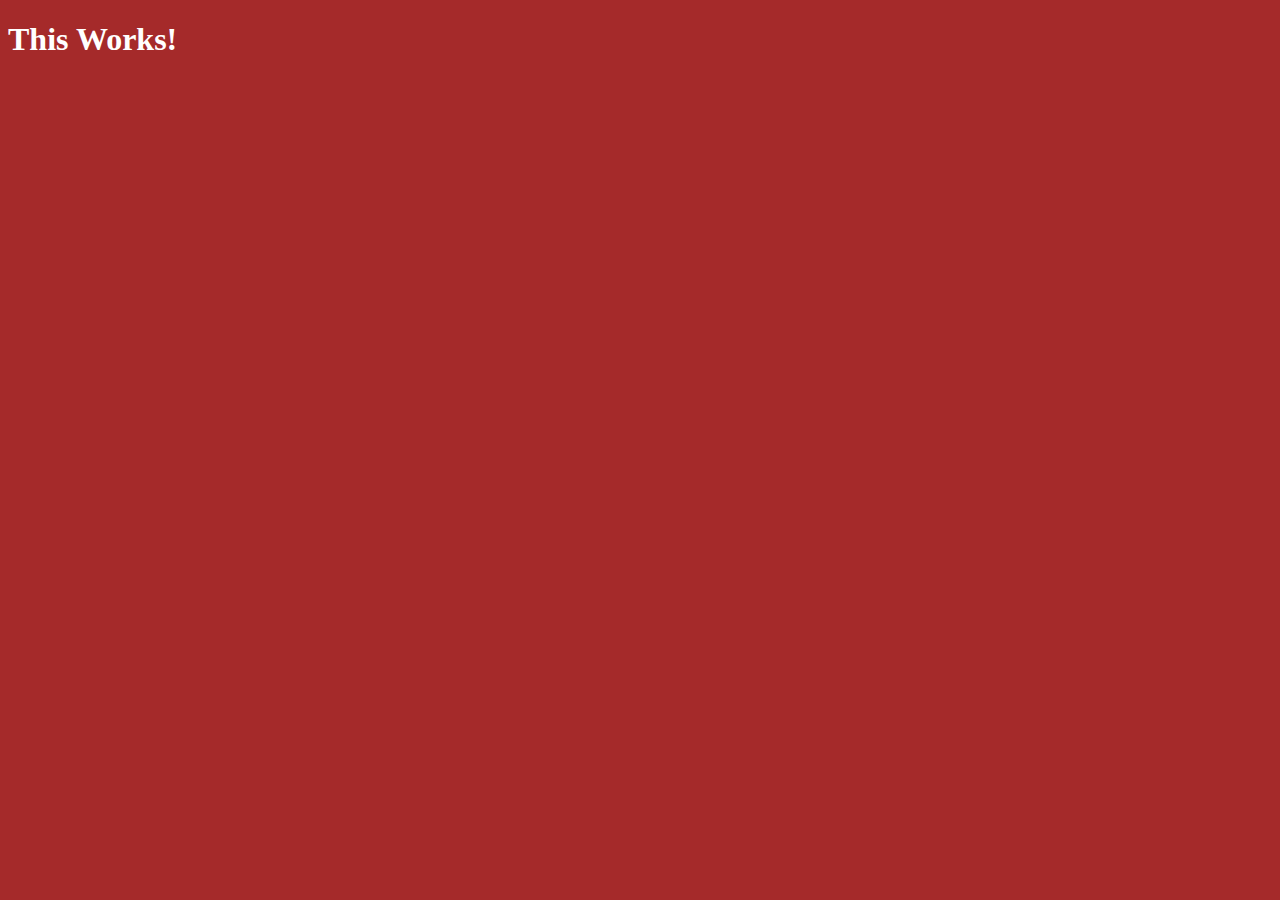
<file: v-js/day1/index.html>
<!DOCTYPE html>
<html lang="en">
<head>
    <meta charset="UTF-8">
    <meta name="viewport" content="width=device-width, initial-scale=1.0">
    <title>something</title>
    <link rel="stylesheet" href="index.css">
</head>
<body>
    <h1>This Works!</h1>
    <script src="index.js">
        
    </script>
</body>
</html>
</file>
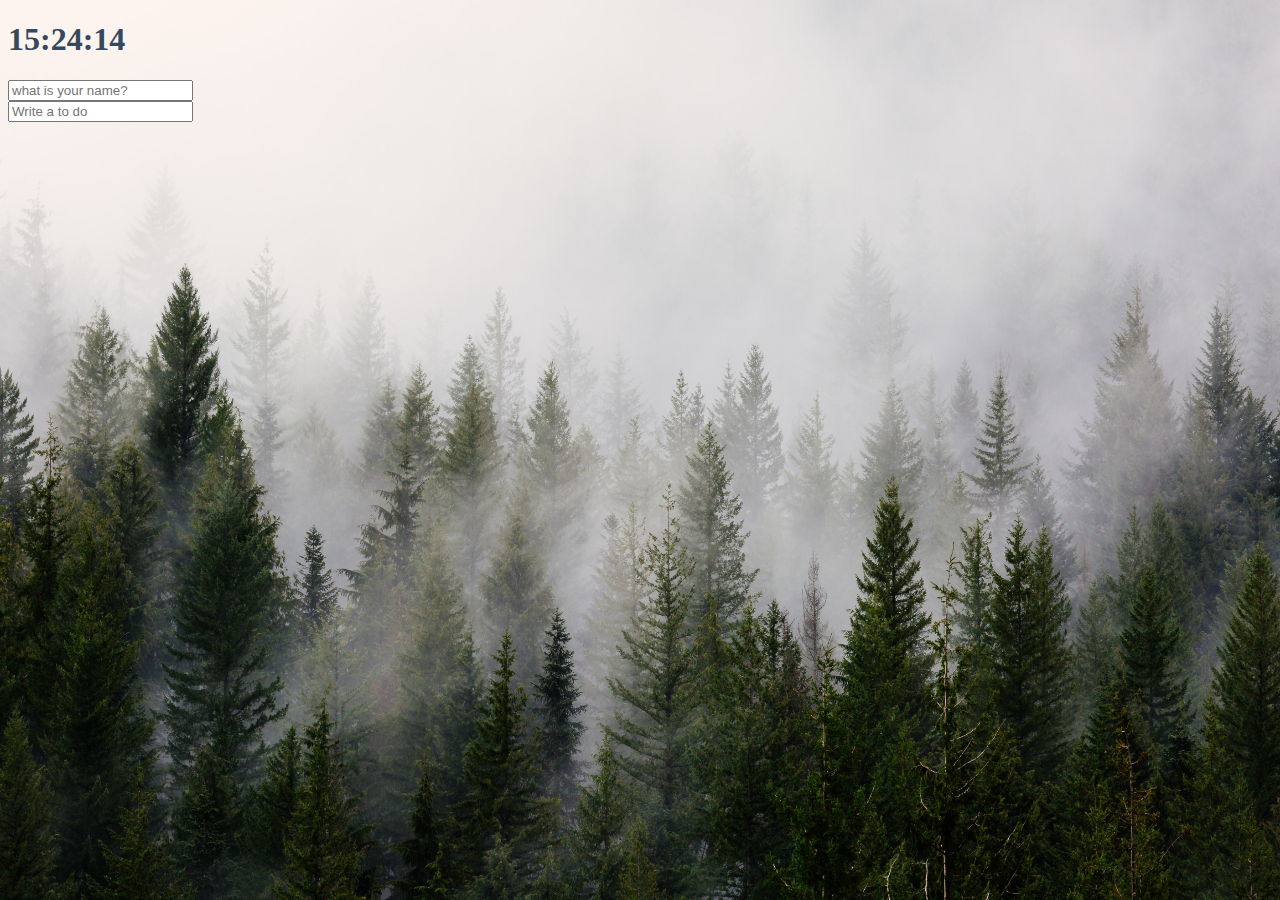
<file: vanillaJS/day3/index.html>
<!DOCTYPE html>
<html lang="en">
<head>
    <meta charset="UTF-8">
    <meta name="viewport" content="width=device-width, initial-scale=1.0">
    <title>day3</title>
    <link rel="stylesheet" href="day3.css">
</head>
<body>
<div class="js-clock">
    <h1>00:00</h1>
</div>

<form class="js-form form">
    <input type="text" placeholder="what is your name?">
</form>
<h4 class="js-greetings greetings"></h4>
<form class="js-toDoForm">
    <input type="text" placeholder="Write a to do">
</form>
<ul class="js-toDoList">
</ul>
<script src="clock.js"></script>
<script src="gretting.js"></script>
<script src="todo copy.js"></script>
<script src="bg.js"></script>
<!-- <script src="todo.js"></script> -->
<script src="weather.js"></script>

</body>
</html>
</file>
<file: v-js/day1/index.css>
body{
    background-color: brown;
}

h1{
    color:white;
}
</file>
<file: vanillaJS/day3/day3.css>
body{
    color: #34495e;
    background-color: #34495e;
}

.form,
.greetings {
    display:none;
}

.showing{
    display: block;
}


span:nth-of-type(2) {
    font-size: 12px;
}


@keyframes fadeIn{
    from{
        opacity: 0;
    }
    to {
        opacity: 1; 
    }
}


.bgImage{
    position: absolute;
    top: 0;
    left: 0;
    width: 100%;
    height: 100%;
    z-index: -1;
    animation: fadeIn .5s linear;
}
</file>
